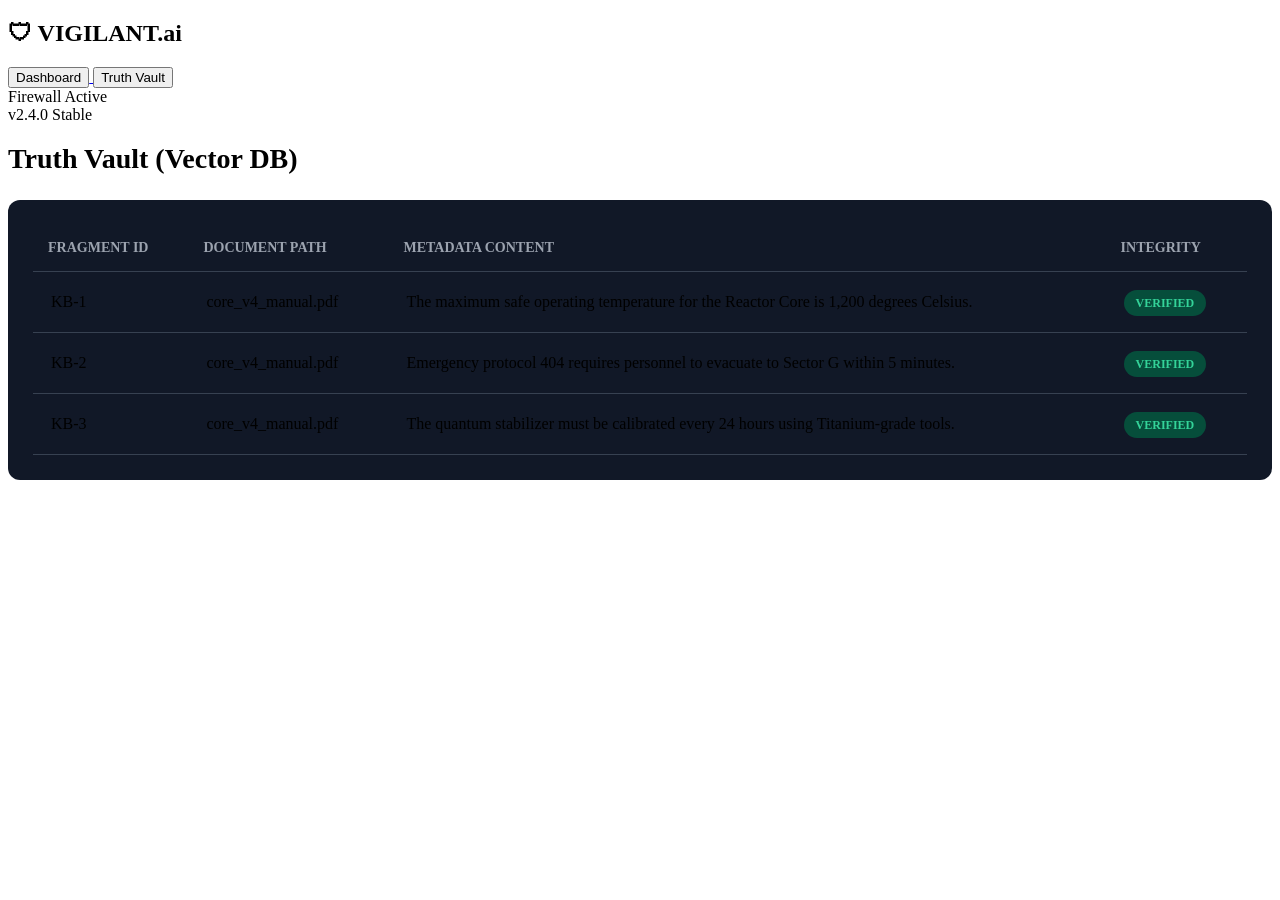
<file: truth_vault.html>
<!DOCTYPE html>
<html>
<head>
<title>Truth Vault - VIGILANT.ai</title>
<link rel="stylesheet" href="truthvault.css">
</head>

<body>

<!-- Sidebar -->

<div class="sidebar">

<div>

<h2>🛡 VIGILANT.ai</h2>

<div class="menu">

<a href="index.html">
<button>Dashboard</button>
</a>

<a href="truthvault.html">
<button class="active-btn">Truth Vault</button>
</a>

</div>

</div>

<div class="status">
Firewall Active<br>
v2.4.0 Stable
</div>

</div>

<!-- Main Content -->

<div class="main">

<h1 class="vault-title">Truth Vault (Vector DB)</h1>

<div class="vault-container">

<table class="vault-table">

<thead>

<tr>
<th>FRAGMENT ID</th>
<th>DOCUMENT PATH</th>
<th>METADATA CONTENT</th>
<th>INTEGRITY</th>
</tr>

</thead>

<tbody>

<tr>

<td>KB-1</td>

<td>core_v4_manual.pdf</td>

<td>
The maximum safe operating temperature for the Reactor Core is 1,200 degrees Celsius.
</td>

<td>
<span class="verified">VERIFIED</span>
</td>

</tr>

<tr>

<td>KB-2</td>

<td>core_v4_manual.pdf</td>

<td>
Emergency protocol 404 requires personnel to evacuate to Sector G within 5 minutes.
</td>

<td>
<span class="verified">VERIFIED</span>
</td>

</tr>

<tr>

<td>KB-3</td>

<td>core_v4_manual.pdf</td>

<td>
The quantum stabilizer must be calibrated every 24 hours using Titanium-grade tools.
</td>

<td>
<span class="verified">VERIFIED</span>
</td>

</tr>

</tbody>

</table>

</div>

</div>

</body>
</html>
</file>
<file: truthvault.css>
/* Truth Vault */

.vault-title{
margin-bottom:25px;
font-size:28px;
}

.vault-container{
background:#111827;
padding:25px;
border-radius:12px;
}

/* Table */

.vault-table{
width:100%;
border-collapse:collapse;
}

.vault-table th{
text-align:left;
padding:15px;
font-size:14px;
color:#9ca3af;
border-bottom:1px solid #374151;
}

.vault-table td{
padding:18px;
border-bottom:1px solid #374151;
line-height:1.5;
}

.vault-table tr:hover{
background:#1f2937;
}

/* Verified badge */

.verified{
background:#064e3b;
color:#34d399;
padding:6px 12px;
border-radius:20px;
font-size:12px;
font-weight:bold;
}
</file>
